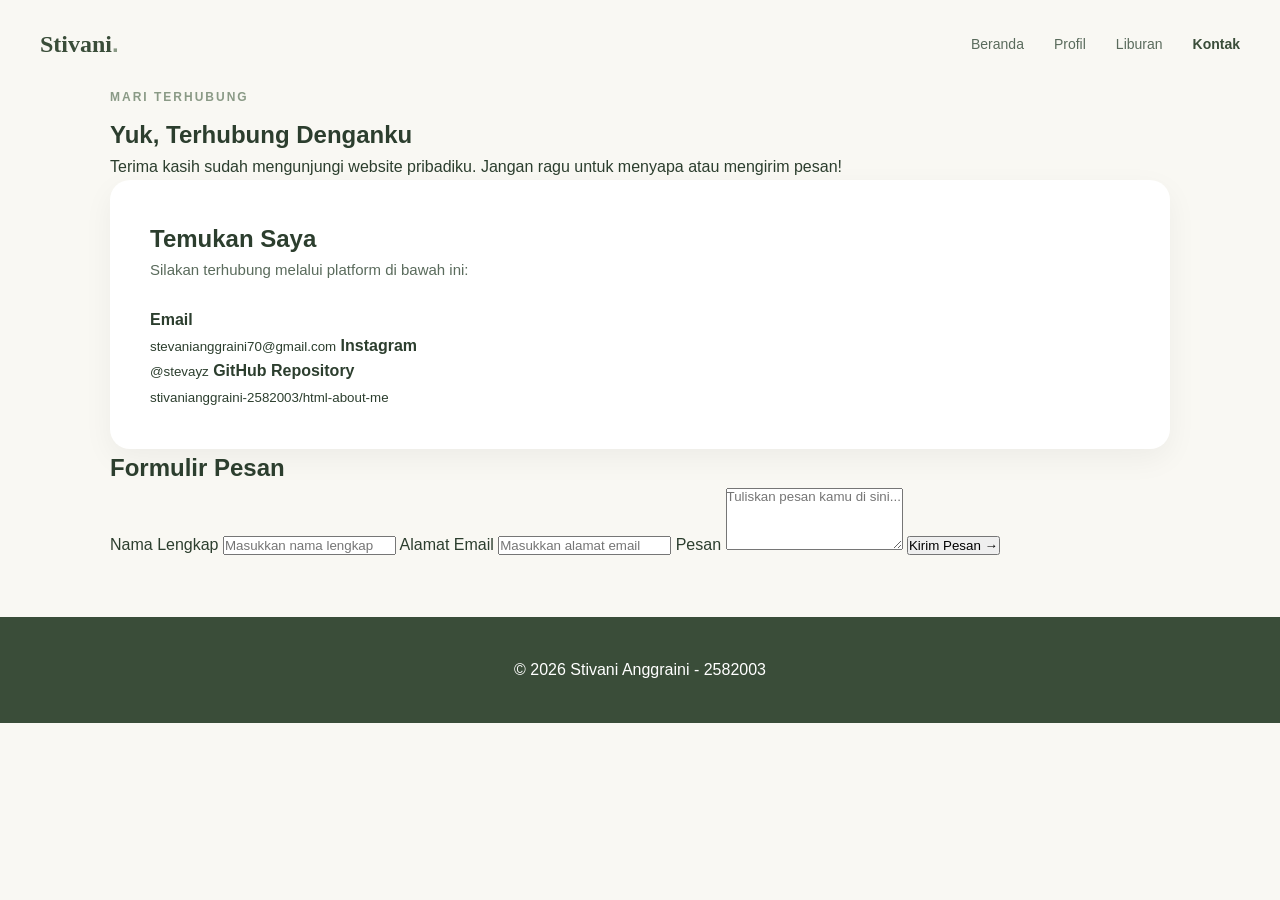
<file: contact.html>
<!DOCTYPE html>
<html lang="id">
<head>
    <meta charset="UTF-8">
    <meta name="viewport" content="width=device-width, initial-scale=1.0">
    <title>Kontak | Stivani Anggraini</title>
    <link rel="stylesheet" href="style.css">
</head>
<body class="contact-page">
    <header class="navbar">
        <a href="index.html" class="logo">Stivani<span>.</span></a>
        <nav class="nav-links">
            <a href="index.html">Beranda</a>
            <a href="biodata.html">Profil</a>
            <a href="myholiday.html">Liburan</a>
            <a href="contact.html" class="active">Kontak</a>
        </nav>
    </header>

    <main class="container">
        <section class="contact-heading">
            <p class="eyebrow">MARI TERHUBUNG</p>
            <h1>Yuk, Terhubung Denganku</h1>
            <p>Terima kasih sudah mengunjungi website pribadiku. Jangan ragu untuk menyapa atau mengirim pesan!</p>
        </section>

        <section class="contact-layout">
            <div class="contact-info">
                <h2>Temukan Saya</h2>
                <p>Silakan terhubung melalui platform di bawah ini:</p>

                <!-- Email -->
                <a href="mailto:stevanianggraini70@gmail.com" class="contact-link">
                    <strong>Email</strong><br><small>stevanianggraini70@gmail.com</small>
                </a>

                <!-- Instagram -->
                <a href="https://www.instagram.com/stevayz/" target="_blank" rel="noopener noreferrer" class="contact-link">
                    <strong>Instagram</strong><br><small>@stevayz</small>
                </a>

                <!-- GitHub Sesuai Repo Kamu -->
                <a href="https://github.com/stivanianggrainistivanianggraini-2582003/html-about-me" target="_blank" rel="noopener noreferrer" class="contact-link">
                    <strong>GitHub Repository</strong><br><small>stivanianggraini-2582003/html-about-me</small>
                </a>
            </div>

            <div class="contact-form-box">
                <h2>Formulir Pesan</h2>
                <form action="mailto:stevanianggraini70@gmail.com" method="post" enctype="text/plain">
                    <label for="fullname">Nama Lengkap</label>
                    <input type="text" id="fullname" name="Nama" placeholder="Masukkan nama lengkap" required>

                    <label for="email">Alamat Email</label>
                    <input type="email" id="email" name="Email" placeholder="Masukkan alamat email" required>

                    <label for="message">Pesan</label>
                    <textarea id="message" name="Pesan" rows="4" placeholder="Tuliskan pesan kamu di sini..." required></textarea>

                    <button type="submit">Kirim Pesan &rarr;</button>
                </form>
            </div>
        </section>
    </main>

    <footer>
        <p>&copy; 2026 Stivani Anggraini - 2582003</p>
    </footer>
</body>
</html>
</file>
<file: style.css>
:root {
  --sage: #8A9A86;
  --dark-sage: #3A4D39;
  --light-sage: #ECEFE6;
  --cream: #F9F8F3;
  --dark-text: #2C3E2E;
  --light-text: #5A6B5C;
  --white: #FFFFFF;
  --shadow: 0 10px 30px rgba(0, 0, 0, 0.05);
  --transition: all 0.3s ease;
}

* {
  margin: 0;
  padding: 0;
  box-sizing: border-box;
  font-family: 'Inter', -apple-system, BlinkMacSystemFont, 'Segoe UI', Roboto, sans-serif;
}

body {
  background-color: var(--cream);
  color: var(--dark-text);
  line-height: 1.6;
}

a {
  text-decoration: none;
  color: inherit;
  transition: var(--transition);
}

img {
  max-width: 100%;
  height: auto;
  display: block;
}

.container {
  max-width: 1100px;
  margin: 0 auto;
  padding: 0 20px;
}

.section {
  padding: 60px 0;
}

.section-title {
  text-align: center;
  margin-bottom: 40px;
}

.section-title h2 {
  font-family: 'Playfair Display', Georgia, serif;
  font-size: 32px;
  color: var(--dark-sage);
}

.eyebrow {
  font-size: 12px;
  font-weight: 700;
  letter-spacing: 2px;
  color: var(--sage);
  text-transform: uppercase;
  margin-bottom: 8px;
}

header, .navbar, .bio-header {
  display: flex;
  justify-content: space-between;
  align-items: center;
  padding: 25px 40px;
  background-color: var(--cream);
  position: sticky;
  top: 0;
  z-index: 100;
}

.logo, .bio-logo {
  font-family: 'Playfair Display', serif;
  font-size: 24px;
  font-weight: 700;
  color: var(--dark-sage);
}

.logo span, .bio-logo span {
  color: var(--sage);
}

.nav-links, .bio-nav {
  display: flex;
  gap: 30px;
}

.nav-links a, .bio-nav a {
  font-size: 14px;
  font-weight: 500;
  color: var(--light-text);
}

.nav-links a:hover, .bio-nav a:hover,
.nav-links a.active, .bio-nav a.active {
  color: var(--dark-sage);
  font-weight: 600;
}

.hero-section {
  display: flex;
  align-items: center;
  justify-content: space-between;
  min-height: 80vh;
  padding: 40px 0;
  gap: 40px;
}

.hero-text {
  flex: 1;
}

.hero-text h1 {
  font-family: 'Playfair Display', serif;
  font-size: 48px;
  color: var(--dark-sage);
  margin-bottom: 20px;
  line-height: 1.2;
}

.hero-image {
  flex: 1;
  display: flex;
  justify-content: center;
}

.hero-image img {
  width: 320px;
  height: 400px;
  object-fit: cover;
  border-radius: 20px;
  box-shadow: var(--shadow);
}
.profile-card {
  display: flex;
  background: var(--white);
  padding: 30px;
  border-radius: 20px;
  box-shadow: var(--shadow);
  gap: 30px;
  align-items: center;
}

.profile-photo {
  width: 220px;
  height: 280px;
  object-fit: cover;
  border-radius: 16px;
  flex-shrink: 0;
}

.profile-info h3 {
  font-family: 'Playfair Display', serif;
  font-size: 28px;
  color: var(--dark-sage);
  margin-bottom: 10px;
}

.details {
  display: grid;
  grid-template-columns: repeat(2, 1fr);
  gap: 15px;
  margin-top: 20px;
}

.hobby-grid {
  display: grid;
  grid-template-columns: repeat(auto-fit, minmax(220px, 1fr));
  gap: 20px;
  margin-top: 20px;
}

.hobby-card {
  background: var(--white);
  padding: 20px;
  border-radius: 16px;
  box-shadow: var(--shadow);
  transition: var(--transition);
}

.hobby-card:hover {
  transform: translateY(-5px);
}

.academic-card {
  background: var(--white);
  padding: 30px;
  border-radius: 20px;
  box-shadow: var(--shadow);
}

.table-wrapper {
  overflow-x: auto;
}

table {
  width: 100%;
  border-collapse: collapse;
  margin-top: 15px;
}

th, td {
  padding: 15px;
  text-align: left;
  border-bottom: 1px solid #EEE;
}

th {
  background-color: var(--dark-sage);
  color: var(--white);
  font-weight: 600;
}

tr:nth-child(even) {
  background-color: var(--light-sage);
}
.gallery {
  display: flex;
  flex-wrap: wrap;
  gap: 20px;
  justify-content: center;
}

.photo-card {
  flex: 1 1 300px;
  max-width: 340px;
  background: var(--white);
  padding: 15px;
  border-radius: 16px;
  box-shadow: var(--shadow);
  transition: var(--transition);
}

.photo-card:hover {
  transform: translateY(-5px);
}

.photo-card img {
  width: 100%;
  height: 240px;
  object-fit: cover;
  border-radius: 12px;
  margin-bottom: 12px;
}

.photo-card figcaption {
  font-size: 14px;
  color: var(--dark-sage);
}

.contact-container {
  display: flex;
  gap: 40px;
  margin-top: 30px;
}

.contact-info, .contact-form {
  flex: 1;
  background: var(--white);
  padding: 40px;
  border-radius: 20px;
  box-shadow: var(--shadow);
}

.contact-info h3, .contact-form h3 {
  font-family: 'Playfair Display', serif;
  font-size: 26px;
  color: var(--dark-sage);
  margin-bottom: 15px;
}

.contact-info p {
  color: var(--light-text);
  margin-bottom: 25px;
  font-size: 15px;
}

.contact-details {
  display: flex;
  flex-direction: column;
  gap: 20px;
}

.contact-item {
  display: flex;
  align-items: center;
  gap: 15px;
}

.contact-item .icon {
  width: 45px;
  height: 45px;
  background: var(--light-sage);
  color: var(--dark-sage);
  border-radius: 50%;
  display: flex;
  align-items: center;
  justify-content: center;
  font-size: 18px;
  flex-shrink: 0;
}

.contact-item h4 {
  font-size: 13px;
  color: var(--light-text);
  font-weight: 500;
}

.contact-item p {
  font-size: 15px;
  color: var(--dark-text);
  font-weight: 600;
  margin-bottom: 0;
}

/* Form Inputs */
.form-group {
  margin-bottom: 20px;
}

.form-group label {
  display: block;
  font-size: 13px;
  font-weight: 600;
  color: var(--dark-sage);
  margin-bottom: 8px;
  text-transform: uppercase;
  letter-spacing: 0.5px;
}

.form-group input, 
.form-group textarea {
  width: 100%;
  padding: 14px 18px;
  background-color: var(--cream);
  border: 1px solid transparent;
  border-radius: 12px;
  font-size: 14px;
  color: var(--dark-text);
  transition: var(--transition);
  outline: none;
}

.form-group input:focus, 
.form-group textarea:focus {
  border-color: var(--sage);
  background-color: var(--white);
  box-shadow: 0 0 0 4px rgba(138, 154, 134, 0.15);
}

.btn-submit {
  width: 100%;
  padding: 15px;
  background-color: var(--dark-sage);
  color: var(--white);
  border: none;
  border-radius: 12px;
  font-size: 15px;
  font-weight: 600;
  cursor: pointer;
  transition: var(--transition);
}

.btn-submit:hover {
  background-color: var(--sage);
  transform: translateY(-2px);
  box-shadow: 0 5px 15px rgba(58, 77, 57, 0.2);
}

footer, .bio-footer {
  text-align: center;
  padding: 40px 20px;
  background-color: var(--dark-sage);
  color: var(--white);
  margin-top: 60px;
}

@media (max-width: 768px) {
  header, .navbar, .bio-header {
    flex-direction: column;
    gap: 15px;
    padding: 20px;
  }

  .hero-section, .profile-card, .contact-container {
    flex-direction: column;
  }

  .details {
    grid-template-columns: 1fr;
  }

  .profile-photo {
    width: 100%;
    height: 300px;
  }

  .hero-text h1 {
    font-size: 36px;
  }

  .contact-info, .contact-form {
    padding: 25px;
  }
}
</file>
